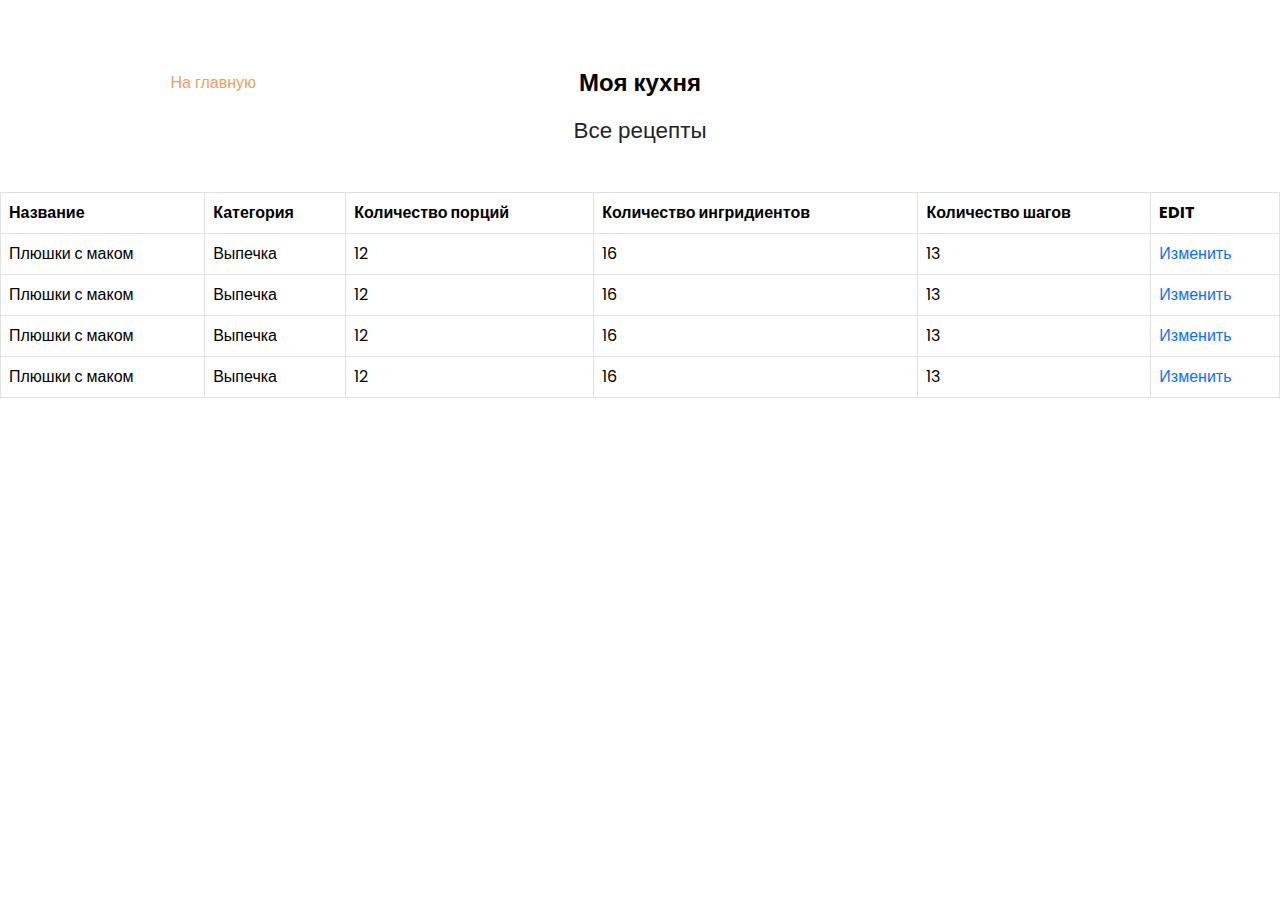
<file: editRecipe.html>
<!DOCTYPE html>
<html lang="en">
<head>
    <meta charset="UTF-8">
    <meta name="viewport" content="width=device-width, initial-scale=1.0">
    <title>Kitchen</title>
    <link href="https://cdn.jsdelivr.net/npm/bootstrap@5.3.3/dist/css/bootstrap.min.css" rel="stylesheet" integrity="sha384-QWTKZyjpPEjISv5WaRU9OFeRpok6YctnYmDr5pNlyT2bRjXh0JMhjY6hW+ALEwIH" crossorigin="anonymous">
    <link rel="stylesheet" href="styles/edit.css">
    
</head>
<body>
    <nav>
        <a href="index.html">На главную</a>
        <div class="nav__title" style="text-align: center; width: 100%;">Моя кухня</div>
        <div></div>
    </nav>
    <h2 class="h2Edit">Все рецепты</h2>
    <section>
        <table class="table table-bordered">
            <tr>
                <th>Название</th>
                <th>Категория</th>
                <th>Количество порций</th>
                <th>Количество ингридиентов</th>
                <th>Количество шагов</th>
                <th>EDIT</th>
            </tr>
            <tr>
                <td>Плюшки с маком</td>
                <td>Выпечка</td>
                <td>12</td>
                <td>16</td>
                <td>13</td>
                <td><a href="edit.html">Изменить</a></td>
            </tr>
            <tr>
                <td>Плюшки с маком</td>
                <td>Выпечка</td>
                <td>12</td>
                <td>16</td>
                <td>13</td>
                <td><a href="">Изменить</a></td>
            </tr>
            <tr>
                <td>Плюшки с маком</td>
                <td>Выпечка</td>
                <td>12</td>
                <td>16</td>
                <td>13</td>
                <td><a href="">Изменить</a></td>
            </tr>
            <tr>
                <td>Плюшки с маком</td>
                <td>Выпечка</td>
                <td>12</td>
                <td>16</td>
                <td>13</td>
                <td><a href="">Изменить</a></td>
            </tr>
        </table>
    </section>

    <script src="https://cdn.jsdelivr.net/npm/bootstrap@5.3.3/dist/js/bootstrap.bundle.min.js" integrity="sha384-YvpcrYf0tY3lHB60NNkmXc5s9fDVZLESaAA55NDzOxhy9GkcIdslK1eN7N6jIeHz" crossorigin="anonymous"></script>
</body>
</html>
</file>
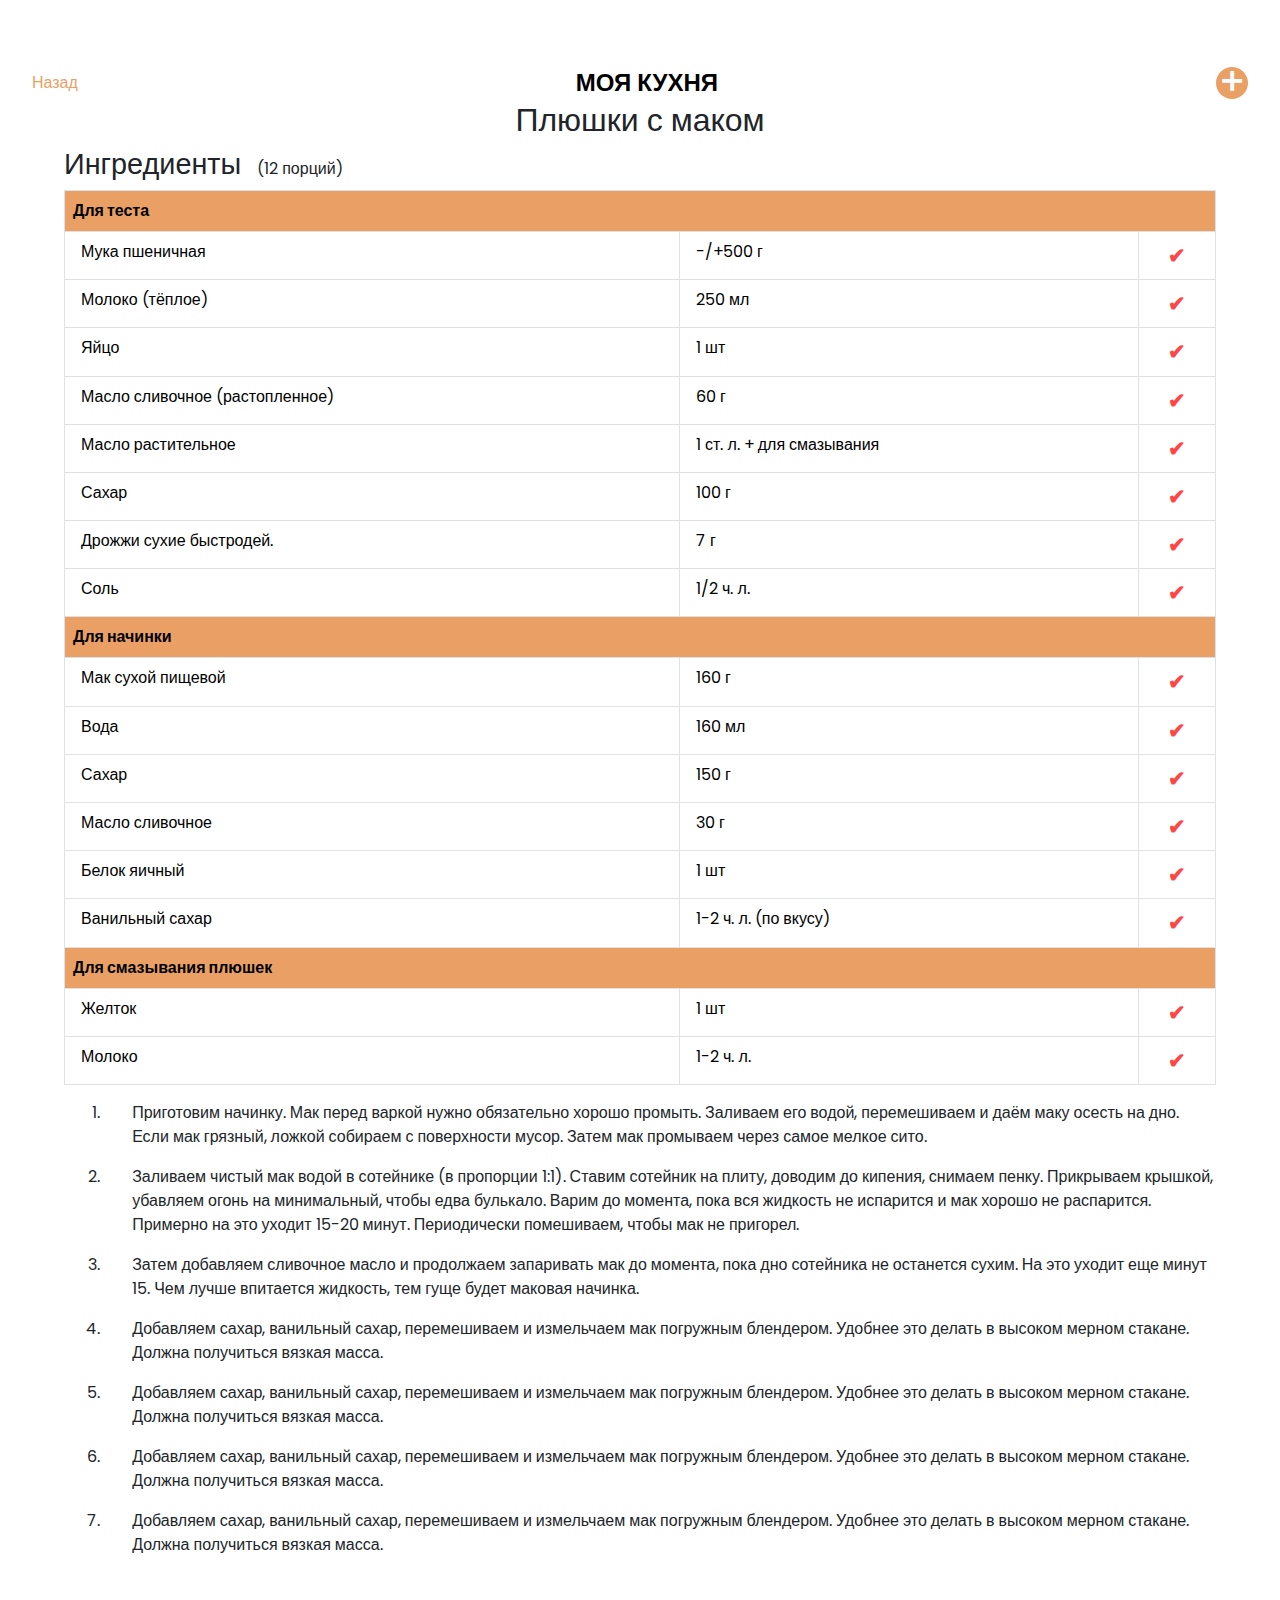
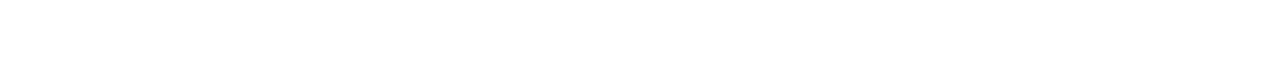
<file: recipe.html>
<!DOCTYPE html>
<html lang="en">
<head>
    <meta charset="UTF-8">
    <meta name="viewport" content="width=device-width, initial-scale=1.0">
    <title>Kitchen</title>
    <link rel="stylesheet" href="libs/swiper/swiper-bundle.min.css">
    <link rel="stylesheet" href="libs/bootstrap/css/bootstrap-reboot.min.css">
    <link href="https://cdn.jsdelivr.net/npm/bootstrap@5.3.3/dist/css/bootstrap.min.css" rel="stylesheet" integrity="sha384-QWTKZyjpPEjISv5WaRU9OFeRpok6YctnYmDr5pNlyT2bRjXh0JMhjY6hW+ALEwIH" crossorigin="anonymous">
    <link href='https://unpkg.com/boxicons@2.1.4/css/boxicons.min.css' rel='stylesheet'>
    <link rel="stylesheet" href="styles/main.css">
    <script src="libs/swiper/swiper-bundle.min.js"></script>
    <script src="scripts/app.js"></script>
</head>
<body>
    <nav>
        <a href="recipes.html">Назад</a>
        <div class="nav__title">Моя кухня</div>
        <div class="nav__add">
            <a href="add.html">
                <i class='bx bx-plus'></i>
            </a>
        </div>
    </nav>
    <h1 class="recipeList-title">Плюшки с маком</h1>
    <section class="recipeFood">
        <div class="recipeFoodIngrid">
            <h2>Ингредиенты</h2><span>(12 порций)</span>
        </div>
        <table class="table table-bordered tableAllIngrid" border="1">
            <tr>
                <th colspan="3" class="titleTableCategory">Для теста</th>
            </tr>
            <tr>
                <td>Мука пшеничная</td>
                <td>-/+500 г</td>
                <td class="colorTD"><button data-ingredient-id="1" onclick="toggleIngredientColor(this)">✔</button></td>
            </tr>
            <tr>
                <td>Молоко (тёплое)</td>
                <td>250 мл</td>
                <td class="colorTD"><button data-ingredient-id="2" onclick="toggleIngredientColor(this)">✔</button></td>
            </tr>
            <tr>
                <td>Яйцо</td>
                <td>1 шт</td>
                <td class="colorTD"><button data-ingredient-id="3" onclick="toggleIngredientColor(this)">✔</button></td>
            </tr>
            <tr>
                <td>Масло сливочное (растопленное)</td>
                <td>60 г</td>
                <td class="colorTD"><button data-ingredient-id="4" onclick="toggleIngredientColor(this)">✔</button></td>
            </tr>
            <tr>
                <td>Масло растительное</td>
                <td>1 ст. л. + для смазывания</td>
                <td class="colorTD"><button data-ingredient-id="5" onclick="toggleIngredientColor(this)">✔</button></td>
            </tr>
            <tr>
                <td>Сахар</td>
                <td>100 г</td>
                <td class="colorTD"><button data-ingredient-id="6" onclick="toggleIngredientColor(this)">✔</button></td>
            </tr>
            <tr>
                <td>Дрожжи сухие быстродей.</td>
                <td>7 г</td>
                <td class="colorTD"><button data-ingredient-id="7" onclick="toggleIngredientColor(this)">✔</button></td>
            </tr>
            <tr>
                <td>Соль</td>
                <td>1/2 ч. л.</td>
                <td class="colorTD"><button data-ingredient-id="8" onclick="toggleIngredientColor(this)">✔</button></td>
            </tr>
            <tr>
                <th colspan="3" class="titleTableCategory">Для начинки</th>
            </tr>
            <tr>
                <td>Мак сухой пищевой</td>
                <td>160 г</td>
                <td class="colorTD"><button data-ingredient-id="9" onclick="toggleIngredientColor(this)">✔</button></td>
            </tr>
            <tr>
                <td>Вода</td>
                <td>160 мл</td>
                <td class="colorTD"><button data-ingredient-id="10" onclick="toggleIngredientColor(this)">✔</button></td>
            </tr>
            <tr>
                <td>Сахар</td>
                <td>150 г</td>
                <td class="colorTD"><button data-ingredient-id="11" onclick="toggleIngredientColor(this)">✔</button></td>
            </tr>
            <tr>
                <td>Масло сливочное</td>
                <td>30 г</td>
                <td class="colorTD"><button data-ingredient-id="12" onclick="toggleIngredientColor(this)">✔</button></td>
            </tr>
            <tr>
                <td>Белок яичный</td>
                <td>1 шт</td>
                <td class="colorTD"><button data-ingredient-id="13" onclick="toggleIngredientColor(this)">✔</button></td>
            </tr>
            <tr>
                <td>Ванильный сахар</td>
                <td>1-2 ч. л. (по вкусу)</td>
                <td class="colorTD"><button data-ingredient-id="14" onclick="toggleIngredientColor(this)">✔</button></td>
            </tr>
            <tr>
                <th colspan="3" class="titleTableCategory">Для смазывания плюшек</th>
            </tr>
            <tr>
                <td>Желток</td>
                <td>1 шт</td>
                <td class="colorTD"><button data-ingredient-id="15" onclick="toggleIngredientColor(this)">✔</button></td>
            </tr>
            <tr>
                <td>Молоко</td>
                <td>1-2 ч. л.</td>
                <td class="colorTD"><button data-ingredient-id="16" onclick="toggleIngredientColor(this)">✔</button></td>
            </tr>
        </table>
        <div class="stapRecipe">
            <div class="stapRecipeItem">
                <div class="stapNumber">1.</div>
                <div class="stapText">Приготовим начинку. Мак перед варкой нужно обязательно хорошо промыть. Заливаем его водой, перемешиваем и даём маку осесть на дно. Если мак грязный, ложкой собираем с поверхности мусор. Затем мак промываем через самое мелкое сито.</div>
            </div>
            <div class="stapRecipeItem">
                <div class="stapNumber">2.</div>
                <div class="stapText">Заливаем чистый мак водой в сотейнике (в пропорции 1:1). Ставим сотейник на плиту, доводим до кипения, снимаем пенку. Прикрываем крышкой, убавляем огонь на минимальный, чтобы едва булькало. Варим до момента, пока вся жидкость не испарится и мак хорошо не распарится. Примерно на это уходит 15-20 минут. Периодически помешиваем, чтобы мак не пригорел.</div>
            </div>
            <div class="stapRecipeItem">
                <div class="stapNumber">3.</div>
                <div class="stapText">Затем добавляем сливочное масло и продолжаем запаривать мак до момента, пока дно сотейника не останется сухим. На это уходит еще минут 15. Чем лучше впитается жидкость, тем гуще будет маковая начинка.</div>
            </div>
            <div class="stapRecipeItem">
                <div class="stapNumber">4.</div>
                <div class="stapText">Добавляем сахар, ванильный сахар, перемешиваем и измельчаем мак погружным блендером. Удобнее это делать в высоком мерном стакане. Должна получиться вязкая масса.</div>
            </div>
            <div class="stapRecipeItem">
                <div class="stapNumber">5.</div>
                <div class="stapText">Добавляем сахар, ванильный сахар, перемешиваем и измельчаем мак погружным блендером. Удобнее это делать в высоком мерном стакане. Должна получиться вязкая масса.</div>
            </div>
            <div class="stapRecipeItem">
                <div class="stapNumber">6.</div>
                <div class="stapText">Добавляем сахар, ванильный сахар, перемешиваем и измельчаем мак погружным блендером. Удобнее это делать в высоком мерном стакане. Должна получиться вязкая масса.</div>
            </div>
            <div class="stapRecipeItem">
                <div class="stapNumber">7.</div>
                <div class="stapText">Добавляем сахар, ванильный сахар, перемешиваем и измельчаем мак погружным блендером. Удобнее это делать в высоком мерном стакане. Должна получиться вязкая масса.</div>
            </div>
        </div>
    </section>

    <script src="https://cdn.jsdelivr.net/npm/bootstrap@5.3.3/dist/js/bootstrap.bundle.min.js" integrity="sha384-YvpcrYf0tY3lHB60NNkmXc5s9fDVZLESaAA55NDzOxhy9GkcIdslK1eN7N6jIeHz" crossorigin="anonymous"></script>
    <script src="scripts/app.js"></script>
</body>
</html>
</file>
<file: styles/edit.css>
@import url('https://fonts.googleapis.com/css2?family=Poppins:wght@300;400;500;600&display=swap');
* {
    margin: 0;
    padding: 0;
    box-sizing: border-box;
    font-family: "Poppins", sans-serif;
}
body {
    background-color: #fff;
    padding-bottom: 3rem;
    /* padding: 65px 25px 50px;
    overflow: hidden; */
}
a {
    text-decoration: none;
}

/* HEADER */
nav {
    display: grid;
    margin-top: 65px;
    grid-template-columns: repeat(3, 1fr);
    align-items: center;
}
nav > * {
    text-align: center;
}
nav > a {
    color: #EAA065;
}
.nav__title {
    font-size: 24px;
    font-weight: 600;
    color: #000;
}

section {
    display: flex;
    justify-content: center;
    padding-top: 2rem;
}
.h2Edit {
    width: 100%;
    text-align: center;
    font-size: 1.4rem;
    margin: 1rem 0;
}

form {
    width: 800px;
    display: flex;
    flex-direction: column;
}
label {
    margin-top: 1rem;
}
.amountIngridList {
    width: 100%;
    display: flex;
    flex-direction: column;
    gap: 1rem;
}
.amountIngridListLine {
    display: flex;
    flex-direction: row;
    gap: 1rem;
}
.tableTHIngrid {
    width: 100%;
    display: flex;
}
.tableTHIngrid span {
    width: 100%;
    text-align: center;
    font-weight: 600;
}
.amountStapsList {
    width: 100%;
    display: flex;
    flex-direction: column;
    gap: 1rem;
}
.amountIngridList #amountIngridName1,
.amountIngridList #amountIngridCost1,
.amountIngridList #amountIngridName2,
.amountIngridList #amountIngridCost2,
.amountStapsList #amountStapsNam1,
.amountStapsList #amountStapsNam2 {
    width: 100%;
}
.btnSend {
    width: 100%;
    background-color: #EAA065;
    border: none;
    padding: .5rem 0;
    border-radius: .6rem;
    margin-top: 2rem;
}
input, select {
    padding: .5rem 1rem;
    border-radius: .5rem;
}

.btnSend {
    width: 50%;
}

.editButtons {
    display: flex;
    width: 100%;
    gap: 1rem;
}
.btnDelete {
    background-color: #FF4646;
}
</file>
<file: styles/main.css>
@import url('https://fonts.googleapis.com/css2?family=Poppins:wght@300;400;500;600&display=swap');
* {
    margin: 0;
    padding: 0;
    box-sizing: border-box;
    font-family: "Poppins", sans-serif;
}
body {
    background-color: #fff;
    padding: 0 1rem 3rem;
}
a {
    text-decoration: none;
    color: #EAA065;
}

/* HEADER */
nav {
    display: flex;
    margin-top: 65px;
    justify-content: space-between;
    align-items: center;
    padding: 0 1rem;
}
.nav__title {
    font-size: 24px;
    font-weight: 600;
    color: #000;
    text-transform: uppercase;
}
.nav__add {
    background: #EAA065;
    padding: .5rem;
    width: 2rem;
    height: 2rem;
    display: flex;
    justify-content: center;
    align-items: center;
    border-radius: 1rem;
}
.nav__add i {
    color: #fff;
    font-size: 2rem;
    font-weight: 600;
}

/* SECTION CATEGORY FOODS */
#slider {
    margin: 50px .5rem;
}
.swiper-wrapper {
    display: flex;
    gap: 2rem;
}
.swiper-slide {
    width: 160px;
    position: relative;
    overflow: hidden;
}
.swiper-slide a img {
    object-fit: cover;
    border-radius: 1rem;
    width: 100%;
    position: relative;
    top: 0; left: 0;
    z-index: 1;
}
.swiper-slide a span {
    width: 100%;
    height: 100%;
    display: flex;
    justify-content: center;
    align-items: center;
    text-align: center;
    position: absolute;
    top: 0;
    left: 0;
    z-index: 2;
    font-size: 18px;
    font-weight: 600;
    color: #000;
    text-shadow: 
		-0   -3px 0   #FFFFFF,
		0   -3px 0   #FFFFFF,
		-0    3px 0   #FFFFFF,
		0    3px 0   #FFFFFF,
		-3px -0   0   #FFFFFF,
		3px -0   0   #FFFFFF,
		-3px  0   0   #FFFFFF,
		3px  0   0   #FFFFFF,
		-1px -3px 0   #FFFFFF,
		1px -3px 0   #FFFFFF,
		-1px  3px 0   #FFFFFF,
		1px  3px 0   #FFFFFF,
		-3px -1px 0   #FFFFFF,
		3px -1px 0   #FFFFFF,
		-3px  1px 0   #FFFFFF,
		3px  1px 0   #FFFFFF,
		-2px -3px 0   #FFFFFF,
		2px -3px 0   #FFFFFF,
		-2px  3px 0   #FFFFFF,
		2px  3px 0   #FFFFFF,
		-3px -2px 0   #FFFFFF,
		3px -2px 0   #FFFFFF,
		-3px  2px 0   #FFFFFF,
		3px  2px 0   #FFFFFF,
		-3px -3px 0   #FFFFFF,
		3px -3px 0   #FFFFFF,
		-3px  3px 0   #FFFFFF,
		3px  3px 0   #FFFFFF,
		-3px -3px 0   #FFFFFF,
		3px -3px 0   #FFFFFF,
		-3px  3px 0   #FFFFFF,
		3px  3px 0   #FFFFFF;
}

/* SECTION LAST FOOD */
.last_foods {
    padding: 0 25px;
}
.last_foods-title {
    font-size: 18px;
    font-weight: 600;
    color: #000;
    margin-bottom: 25px;
}
.last_foods-list {
    display: flex;
    flex-direction: column;
    gap: .5rem;
}
.last_foods-list_item {
    font-size: 18px;
    font-weight: 400;
    color: rgba(0, 0, 0, .8);
}





@media(min-width: 1000px) {
    .swiper-wrapper {
        display: grid;
        grid-template-columns: repeat(3, 1fr);
        gap: 1rem;
    }
    .swiper-slide {
        width: 100% !important;
        height: 5rem;
        border-radius: 1rem;
    }
}

.swiper-scrollbar {
    margin-top: 4rem;
}


/* RECIPES SCREEN */
.recipeList-title {
    font-size: 2rem;
    text-align: center;
}
.recipeList {
    width: 100%;
    padding: 2rem;
}
.recipeList-list {
    display: flex;
    flex-direction: column;
    gap: 1rem;
    margin-top: 2rem;
}
.recipeList-list_item {
    cursor: pointer;
}
.recipeList-list_item:hover {
    color: #bb7740;
}


/* RECIPE SCREEN */
.recipeFood {
    padding: 0 3rem 4rem;
}
.recipeFoodIngrid {
    display: flex;
    align-items: center;
    gap: 1rem;
}
.recipeFoodIngrid h2 {
    font-size: 1.8rem;
}
.recipeFoodIngrid span {
    font-size: 1rem;
}
.titleTableCategory {
    background-color: #EAA065 !important;
    font-size: 1rem;
}
.colorTD button {
    text-align: center;
    color: #FF4646 !important;
    font-size: 1.3rem;
    border: none;
    background: none;
    width: 100%;
    height: 100%;
    font-weight: 600;
}
.js-checked button {
    color: #29cd10 !important;
}

tr th,
tr td:nth-child(1),
tr td:nth-child(2) {
    padding-left: 1rem;
}

.stapRecipe {
    display: flex;
    flex-direction: column;
    gap: 1rem;
}
.stapRecipeItem {
    display: grid;
    gap: 2rem;
    grid-template-columns: 1fr 30fr;
}
.stapRecipeItem div:nth-child(1) {
    text-align: right;
}




@media(max-width: 640px) {
    nav {
        margin-top: 30px;
    }
    .recipeFood {
        padding: 0 1rem 4rem;
    }
    .nav__title {
        font-size: 20px;
    }
    .recipeList-title {
        font-size: 1.4rem;
        margin: 1rem 0;
    }
    .recipeFoodIngrid h2 {
        font-size: 1.4rem;
    }
    .recipeFoodIngrid span {
        font-size: .8rem;
    }
}
@media(max-width: 480px) {
    .recipeFood {
        padding: 0 1rem 4rem;
    }
    .nav__title {
        font-size: 18px;
    }
    .recipeList-title {
        font-size: 1.2rem;
        margin: 1rem 0;
    }
    .recipeFoodIngrid h2 {
        font-size: 1.2rem;
    }
    .recipeFoodIngrid span {
        font-size: .8rem;
    }
    .titleTableCategory {
        font-size: .8rem;
    }
    table tr td {
        font-size: .8rem;
    }
    .stapNumber, .stapText {
        font-size: .8rem;
    }
    .stapRecipeItem {
        gap: 1rem;
        grid-template-columns: 1fr 40fr;
    }
}

.editRecipe {
    width: 100%;
    text-align: center;
    margin: 1rem 0;
}
.editRecipe a {
    font-size: .8rem;
}
.editRecipe a:hover {
    color: #bb7740;
}
</file>
